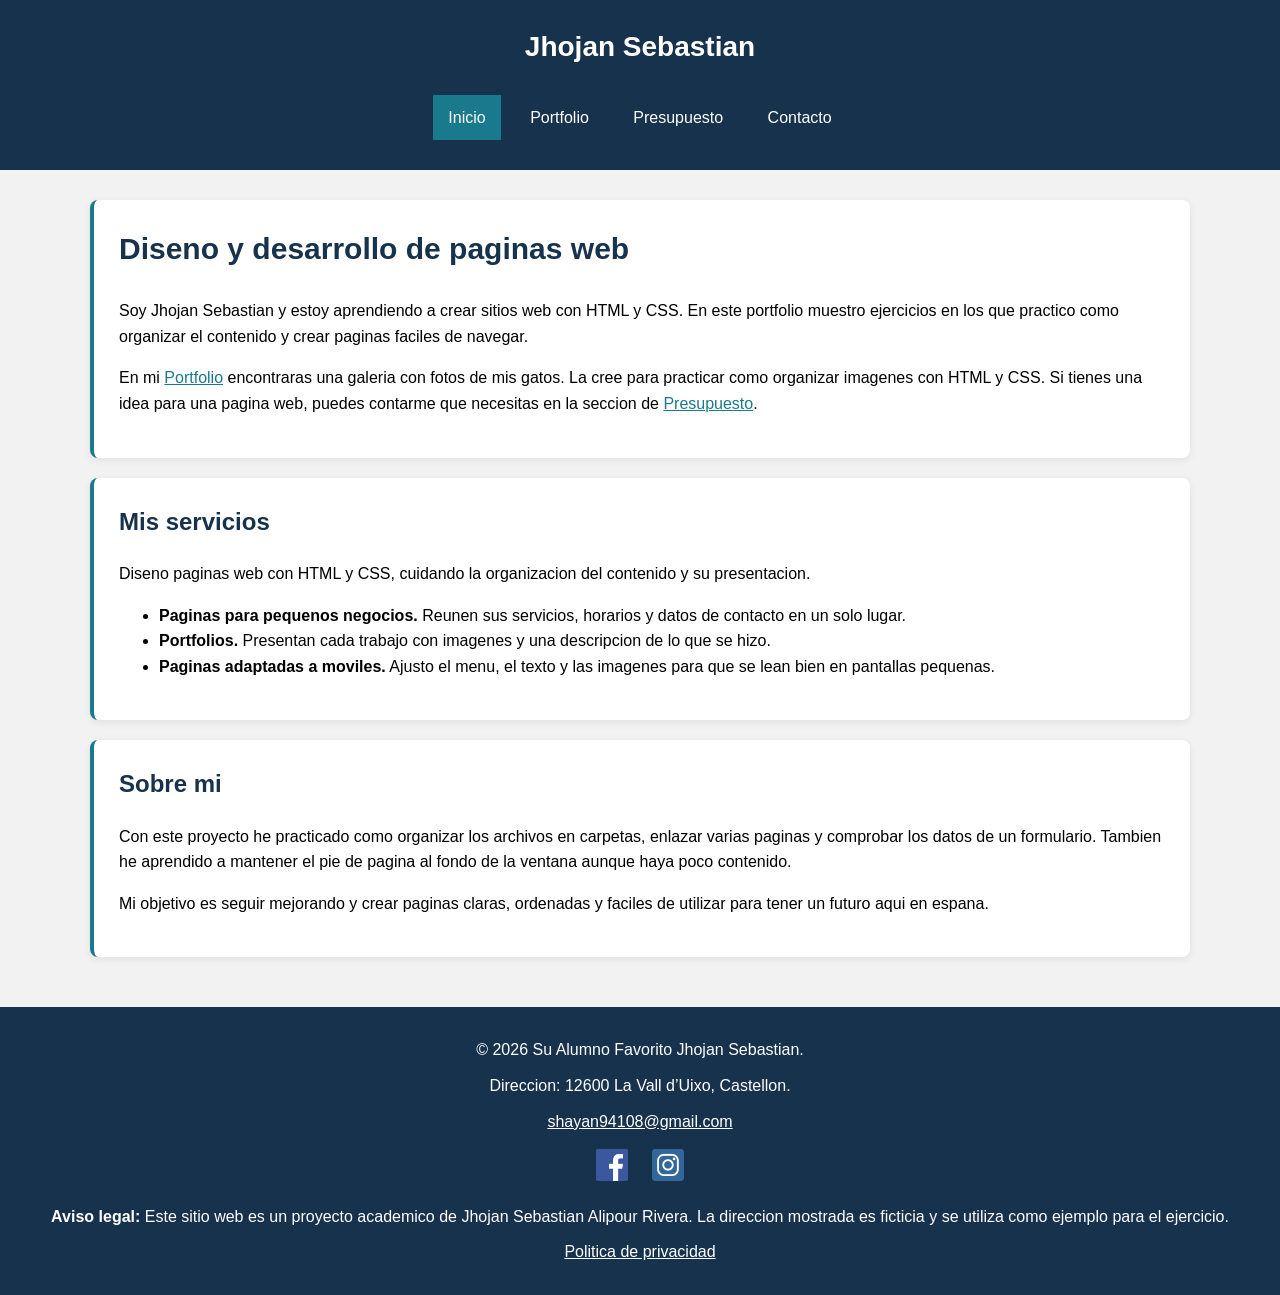
<file: index.html>
<!DOCTYPE html>
<html lang="es">
<head>
    <meta charset="UTF-8">
    <meta name="viewport" content="width=device-width, initial-scale=1.0">
    <meta name="description" content="Portfolio de Jhojan Sebastian, estudiante de diseno y programacion web.">
    <title>Inicio | Jhojan Sebastian</title>

    <!-- Enlace a la hoja de estilos -->
    <link rel="stylesheet" href="css/estilos.css">
</head>
<body>

    <!-- Cabecera y menu de navegacion -->
    <header>
        <p>Jhojan Sebastian</p>

        <nav>
            <ul>
                <li>
                    <a href="index.html" class="activo">Inicio</a>
                </li>
                <li>
                    <a href="views/portfolio.html">Portfolio</a>
                </li>
                <li>
                    <a href="views/presupuesto.html">Presupuesto</a>
                </li>
                <li>
                    <a href="views/contacto.html">Contacto</a>
                </li>
            </ul>
        </nav>
    </header>

    <!-- Contenido principal de la pagina -->
    <main>

        <!-- Presentacion -->
        <section>
            <h1>Diseno y desarrollo de paginas web</h1>
            <p>
                Soy Jhojan Sebastian y estoy aprendiendo a crear sitios web con
                HTML y CSS. En este portfolio muestro ejercicios en los que
                practico como organizar el contenido y crear paginas faciles de navegar.
            </p>
            <p>
                En mi <a href="views/portfolio.html">Portfolio</a> encontraras una
                galeria con fotos de mis gatos. La cree para practicar como organizar
                imagenes con HTML y CSS. Si tienes una idea para una pagina web,
                puedes contarme que necesitas en la seccion de
                <a href="views/presupuesto.html">Presupuesto</a>.
            </p>
        </section>

        <!-- Servicios -->
        <section>
            <h2>Mis servicios</h2>
            <p>
                Diseno paginas web con HTML y CSS, cuidando
                la organizacion del contenido y su presentacion.
            </p>

            <ul>
                <li><strong>Paginas para pequenos negocios.</strong> Reunen sus
                    servicios, horarios y datos de contacto en un solo lugar.</li>
                <li><strong>Portfolios.</strong> Presentan cada trabajo con imagenes
                    y una descripcion de lo que se hizo.</li>
                <li><strong>Paginas adaptadas a moviles.</strong> Ajusto el menu,
                    el texto y las imagenes para que se lean bien en pantallas pequenas.</li>
            </ul>
        </section>

        <!-- Informacion personal -->
        <section>
            <h2>Sobre mi</h2>
            <p>
                Con este proyecto he practicado como organizar los archivos en
                carpetas, enlazar varias paginas y comprobar los datos de un
                formulario. Tambien he aprendido a mantener el pie de pagina al
                fondo de la ventana aunque haya poco contenido.
            </p>
            <p>
                Mi objetivo es seguir mejorando y crear paginas
                claras, ordenadas y faciles de utilizar para tener un futuro aqui en espana.
            </p>
        </section>

    </main>

    <!-- Pie de pagina -->
    <footer>
        <p>&copy; 2026 Su Alumno Favorito Jhojan Sebastian.</p>

         <p>
            Direccion:
            12600 La Vall d’Uixo, Castellon.
         </p>

        <p>
            <a href="mailto:shayan94108@gmail.com">
                shayan94108@gmail.com
            </a>
        </p>

        <!-- Enlaces a mis redes sociales -->
        <div class="redes-sociales">
            <a href="https://www.facebook.com/shayan94108">
                <img src="assets/images/facebook.png" width="960" height="960" alt="Mi Facebook">
            </a>

            <a href="https://www.instagram.com/shayan94108/">
                <img src="assets/images/instagram.png" width="512" height="512" alt="Mi Instagram">
            </a>
        </div>

        <p>
            <strong>Aviso legal:</strong>
            Este sitio web es un proyecto academico de
            Jhojan Sebastian Alipour Rivera.
            La direccion mostrada es ficticia y se utiliza
            como ejemplo para el ejercicio.
        </p>

        <p>
            <a href="views/presupuesto.html#politica-privacidad">
                Politica de privacidad
            </a>
        </p>
    </footer>

</body>
</html>
</file>
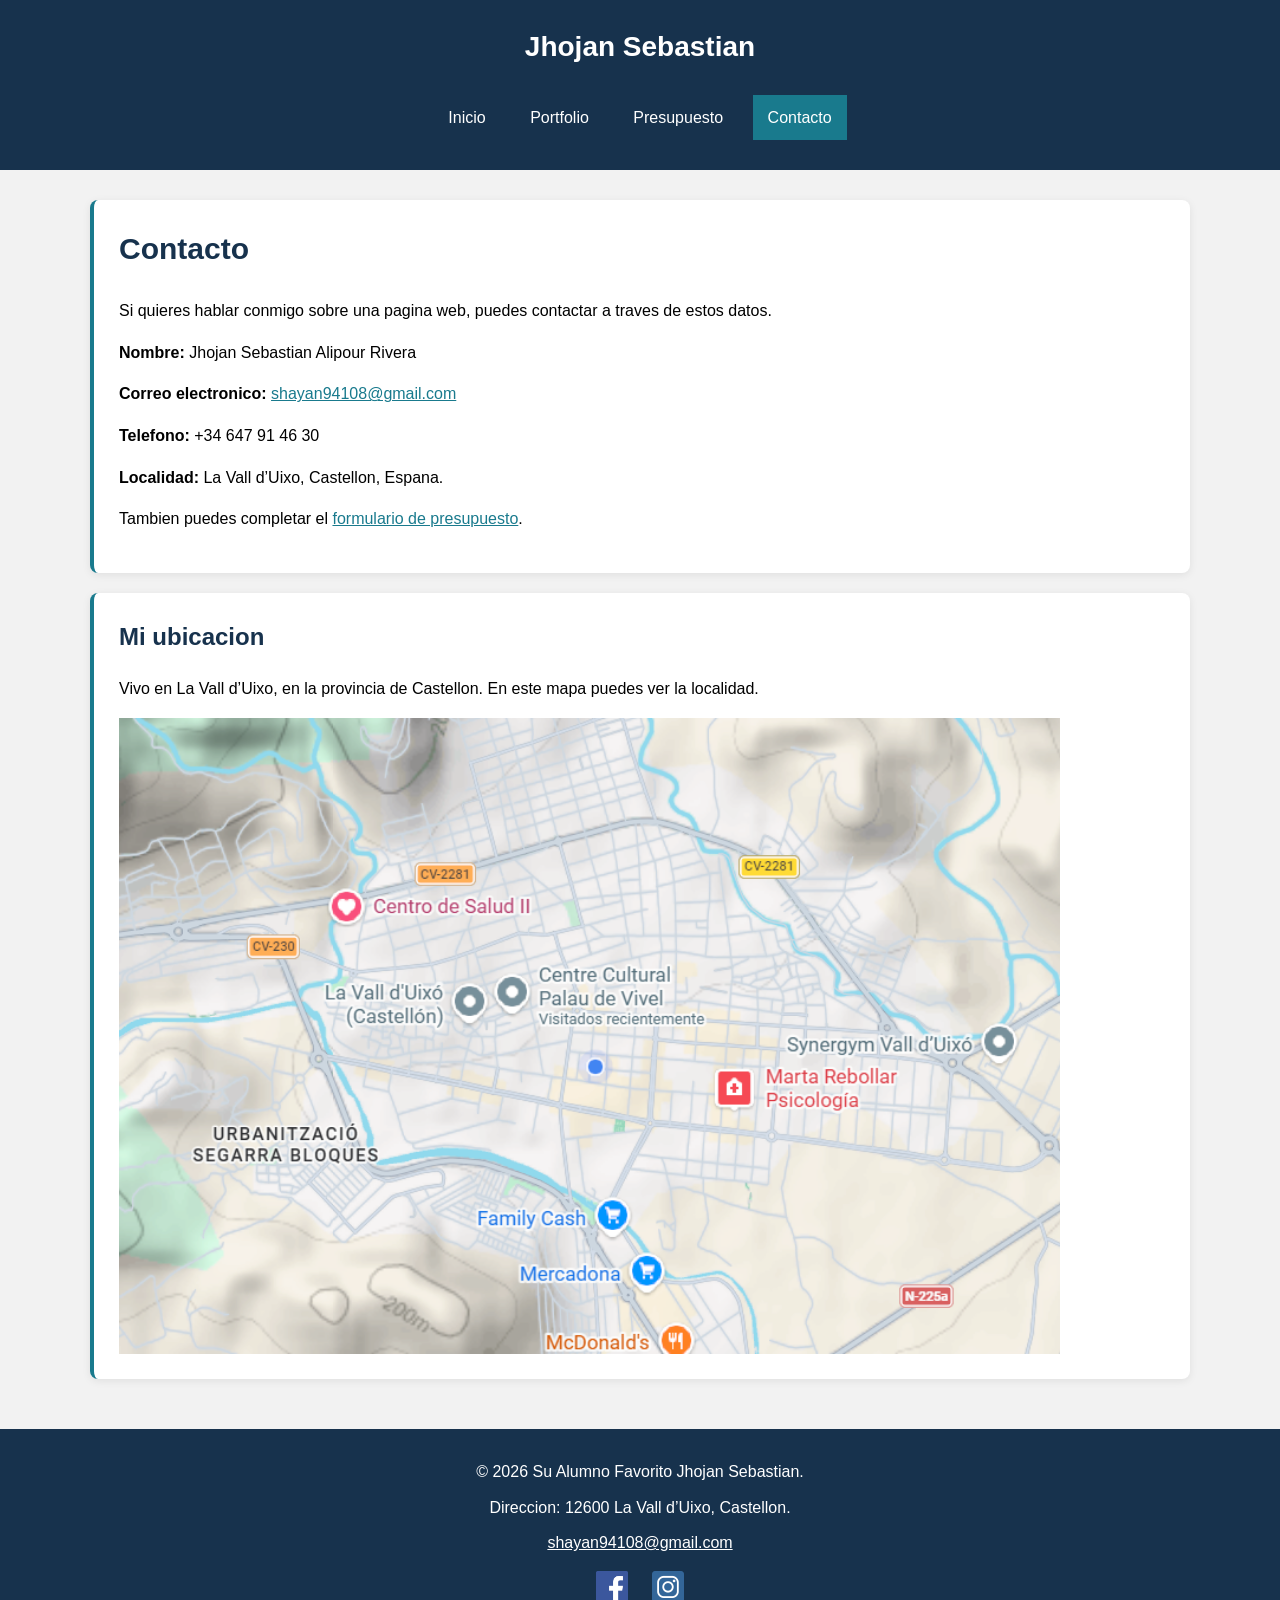
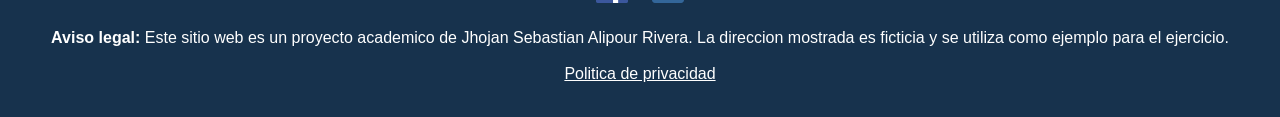
<file: views/contacto.html>
<!DOCTYPE html>
<html lang="es">
<head>
    <meta charset="UTF-8">
    <meta name="viewport" content="width=device-width, initial-scale=1.0">
    <meta name="description" content="Datos de contacto de Jhojan Sebastian Alipour Rivera, en La Vall d’Uixó.">
    <title>Contacto | Jhojan Sebastian</title>

    <link rel="stylesheet" href="../css/estilos.css">
</head>
<body>

    <!-- Cabecera y menu de navegacion -->
    <header>
        <p>Jhojan Sebastian</p>

        <nav>
            <ul>
                <li>
                    <a href="../index.html">Inicio</a>
                </li>
                <li>
                    <a href="portfolio.html">Portfolio</a>
                </li>
                <li>
                    <a href="presupuesto.html">Presupuesto</a>
                </li>
                <li>
                    <a href="contacto.html" class="activo">Contacto</a>
                </li>
            </ul>
        </nav>
    </header>

    <main>

        <!-- Datos de contacto -->
        <section>
            <h1>Contacto</h1>

            <p>
                Si quieres hablar conmigo sobre una pagina web,
                puedes contactar a traves de estos datos.
            </p>

            <p>
                <strong>Nombre:</strong>
                Jhojan Sebastian Alipour Rivera
            </p>

            <p>
                <strong>Correo electronico:</strong>
                <a href="mailto:shayan94108@gmail.com">
                    shayan94108@gmail.com
                </a>
            </p>

            <p>
                <strong>Telefono:</strong>
                +34 647 91 46 30
            </p>

            <p>
                <strong>Localidad:</strong>
                La Vall d’Uixo, Castellon, Espana.
            </p>

            <p>
                Tambien puedes completar el
                <a href="presupuesto.html">formulario de presupuesto</a>.
            </p>
        </section>

        <!-- Mapa de la localidad -->
        <section>
            <h2>Mi ubicacion</h2>

            <p>
                Vivo en La Vall d’Uixo, en la provincia de Castellon.
                En este mapa puedes ver la localidad.
            </p>

            <img class="mapa" src="../assets/images/mapa.png"
                 width="796" height="538"
                 alt="Mapa de La Vall d’Uixo, en Castellon">
        </section>

    </main>

    <!-- Pie de pagina -->
    <footer>
        <p>&copy; 2026 Su Alumno Favorito Jhojan Sebastian.</p>

         <p>
            Direccion:
            12600 La Vall d’Uixo, Castellon.
        </p>

        <p>
            <a href="mailto:shayan94108@gmail.com">
                shayan94108@gmail.com
            </a>
        </p>

        <!-- Enlaces a mis redes sociales -->
        <div class="redes-sociales">
            <a href="https://www.facebook.com/shayan94108">
                <img src="../assets/images/facebook.png" width="960" height="960" alt="Mi Facebook">
            </a>

            <a href="https://www.instagram.com/shayan94108/">
                <img src="../assets/images/instagram.png" width="512" height="512" alt="Mi Instagram">
            </a>
        </div>

        <p>
            <strong>Aviso legal:</strong>
            Este sitio web es un proyecto academico de
            Jhojan Sebastian Alipour Rivera.
            La direccion mostrada es ficticia y se utiliza
            como ejemplo para el ejercicio.
        </p>

        <p>
            <a href="presupuesto.html#politica-privacidad">
                Politica de privacidad
            </a>
        </p>
    </footer>
</body>
</html>
</file>
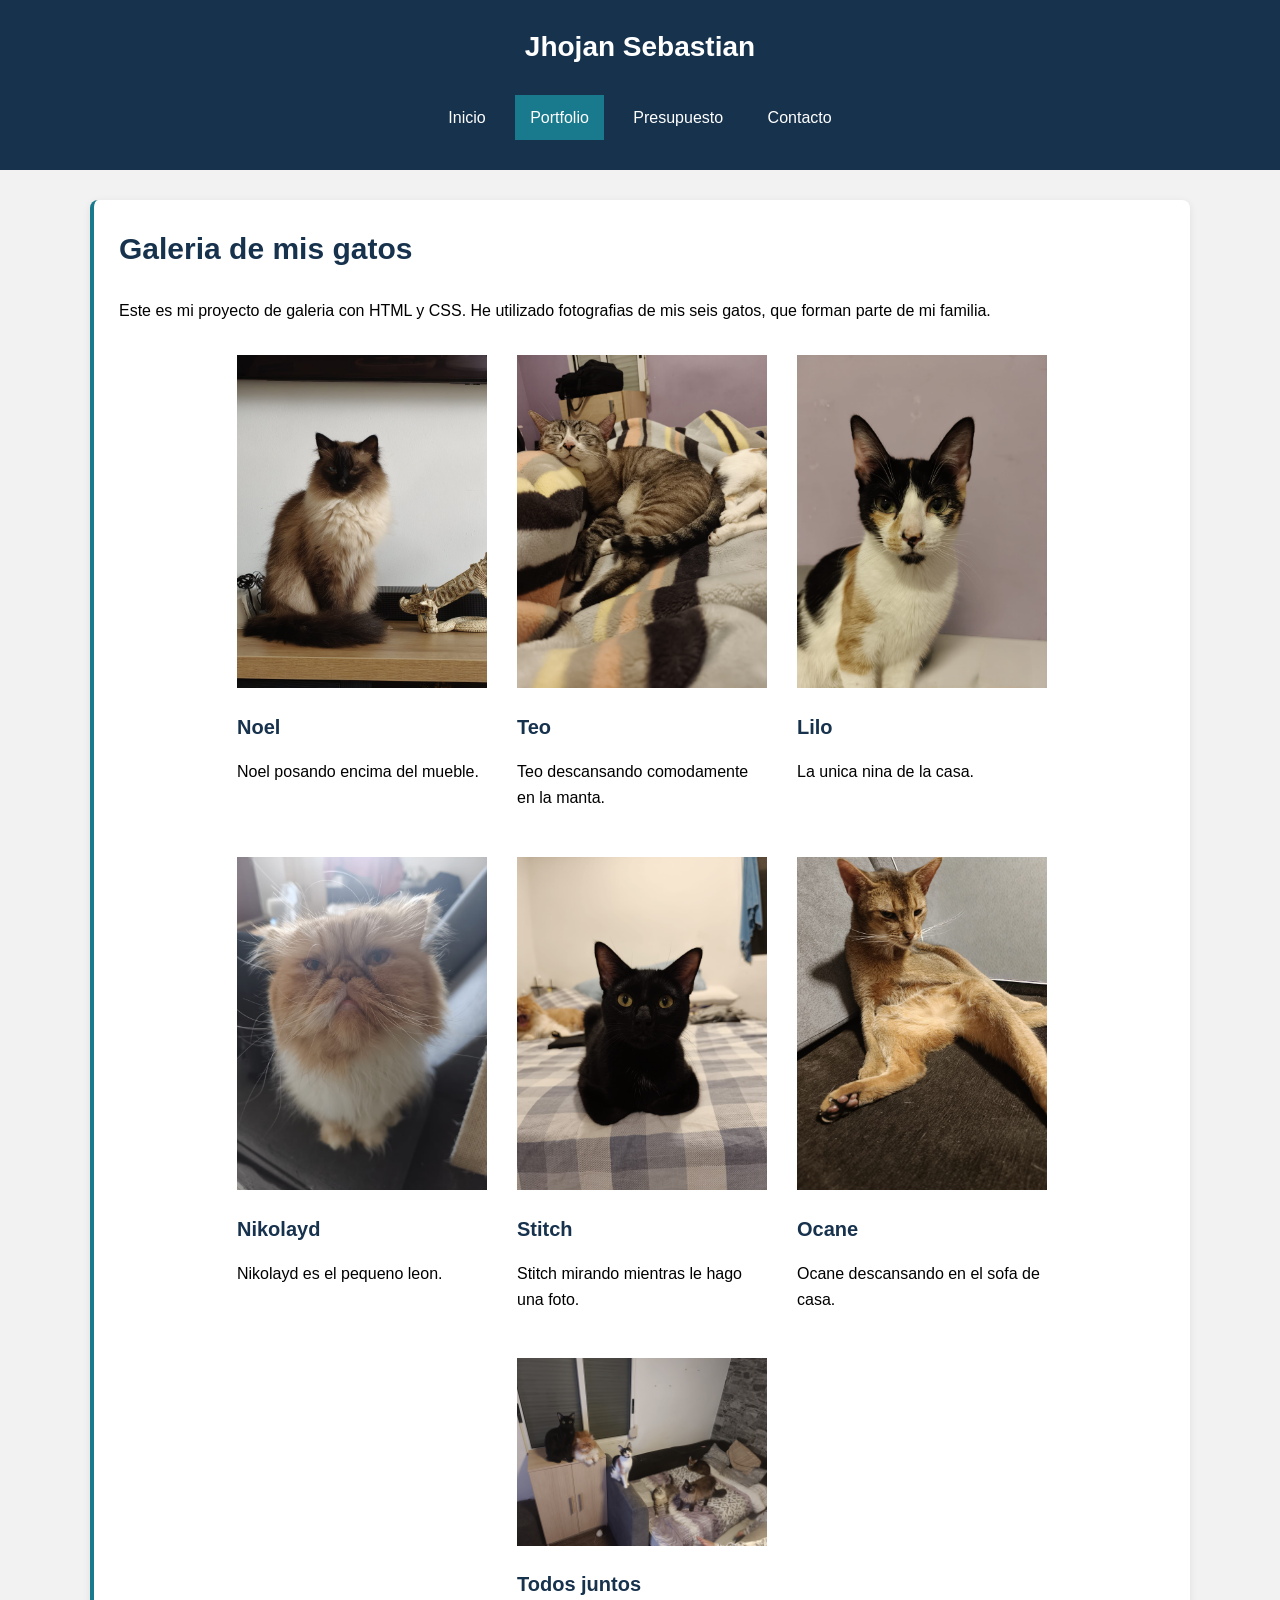
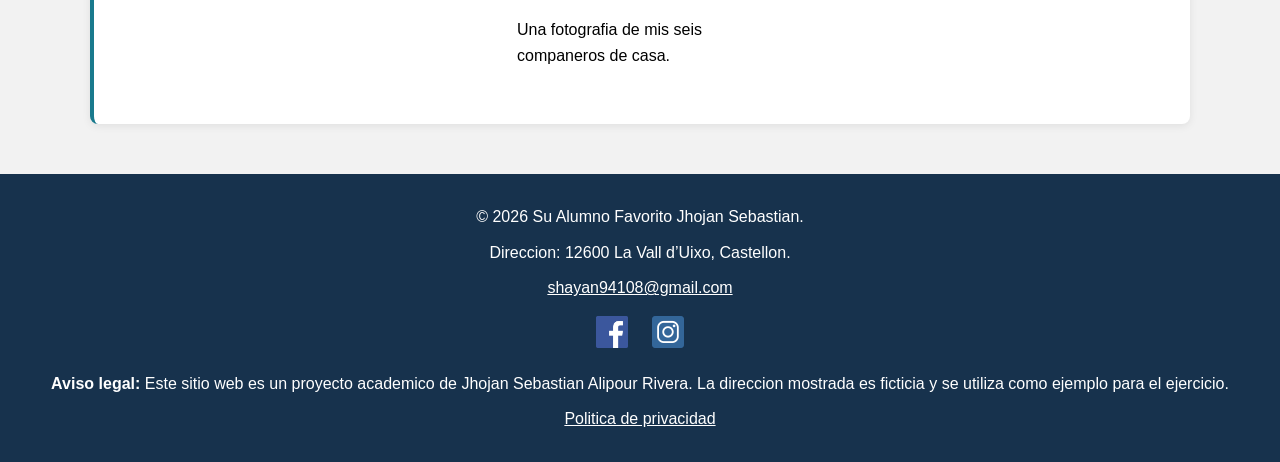
<file: views/portfolio.html>
<!DOCTYPE html>
<html lang="es">
<head>
    <meta charset="UTF-8">
    <meta name="viewport" content="width=device-width, initial-scale=1.0">
    <meta name="description" content="Galeria de mis seis gatos, creada como practica de HTML y CSS.">
    <title>Portfolio | Jhojan Sebastian</title>

    <link rel="stylesheet" href="../css/estilos.css">
</head>
<body>

    <!-- Cabecera y menu de navegacion -->
    <header>
        <p>Jhojan Sebastian</p>

        <nav>
            <ul>
                <li>
                    <a href="../index.html">Inicio</a>
                </li>
                <li>
                    <a href="portfolio.html" class="activo">Portfolio</a>
                </li>
                <li>
                    <a href="presupuesto.html">Presupuesto</a>
                </li>
                <li>
                    <a href="contacto.html">Contacto</a>
                </li>
            </ul>
        </nav>
    </header>

    <main>
        <section>
            <h1>Galeria de mis gatos</h1>
            <p>
                Este es mi proyecto de galeria con HTML y CSS.
                He utilizado fotografias de mis seis gatos,
                que forman parte de mi familia.
            </p>

            <!-- Galeria de fotografias -->
            <div class="galeria">

                <div class="proyecto">
                    <img src="../assets/images/noel.jpeg" alt="Noel sentado sobre un mueble"
                    width="1536" height="2048">
                    <h2>Noel</h2>
                    <p>Noel posando encima del mueble.</p>
                </div>

                <div class="proyecto">
                    <img src="../assets/images/Teo.jpeg" alt="Teo dormido sobre una manta"
                    width="1536" height="2048">
                    <h2>Teo</h2>
                    <p>Teo descansando comodamente en la manta.</p>
                </div>

                <div class="proyecto">
                    <img src="../assets/images/lilo.jpeg" alt="Lilo mirando a la camara"
                    width="1536" height="2048">
                    <h2>Lilo</h2>
                    <p>La unica nina de la casa.</p>
                </div>

                <div class="proyecto">
                    <img src="../assets/images/Nikolayd.jpeg" alt="Primer plano de Nikolayd"
                    width="1536" height="2048">
                    <h2>Nikolayd</h2>
                    <p>Nikolayd es el pequeno leon.</p>
                </div>

                <div class="proyecto">
                    <img src="../assets/images/Stitch.jpeg" alt="Stitch sentado sobre la cama"
                    width="1536" height="2048">
                    <h2>Stitch</h2>
                    <p>Stitch mirando mientras le hago una foto.</p>
                </div>

                <div class="proyecto">
                    <img src="../assets/images/Ocane.jpeg" alt="Ocane descansando en el sofa"
                    width="1536" height="2048">
                    <h2>Ocane</h2>
                    <p>Ocane descansando en el sofa de casa.</p>
                </div>

                <div class="proyecto">
                    <img src="../assets/images/juntos.jpeg" alt="Mis seis gatos juntos en la habitacion"
                    width="2048" height="1536">
                    
                    <h2>Todos juntos</h2>
                    <p>Una fotografia de mis seis companeros de casa.</p>
                </div>

            </div>
        </section>
    </main>

    <!-- Pie de pagina -->
    <footer>
        <p>&copy; 2026 Su Alumno Favorito Jhojan Sebastian.</p>

         <p>
            Direccion:
            12600 La Vall d’Uixo, Castellon.
        </p>

        <p>
            <a href="mailto:shayan94108@gmail.com">
                shayan94108@gmail.com
            </a>
        </p>

        <!-- Enlaces a mis redes sociales -->
        <div class="redes-sociales">
            <a href="https://www.facebook.com/shayan94108">
                <img src="../assets/images/facebook.png" alt="Mi Facebook"
                width="960" height="960">
            </a>

            <a href="https://www.instagram.com/shayan94108/">
                <img src="../assets/images/instagram.png" alt="Mi Instagram"
                width="512" height="512">
            </a>
        </div>

        <p>
            <strong>Aviso legal:</strong>
            Este sitio web es un proyecto academico de
            Jhojan Sebastian Alipour Rivera.
            La direccion mostrada es ficticia y se utiliza
            como ejemplo para el ejercicio.
        </p>

        <p>
            <a href="presupuesto.html#politica-privacidad">
                Politica de privacidad
            </a>
        </p>
    </footer>
</body>
</html>
</file>
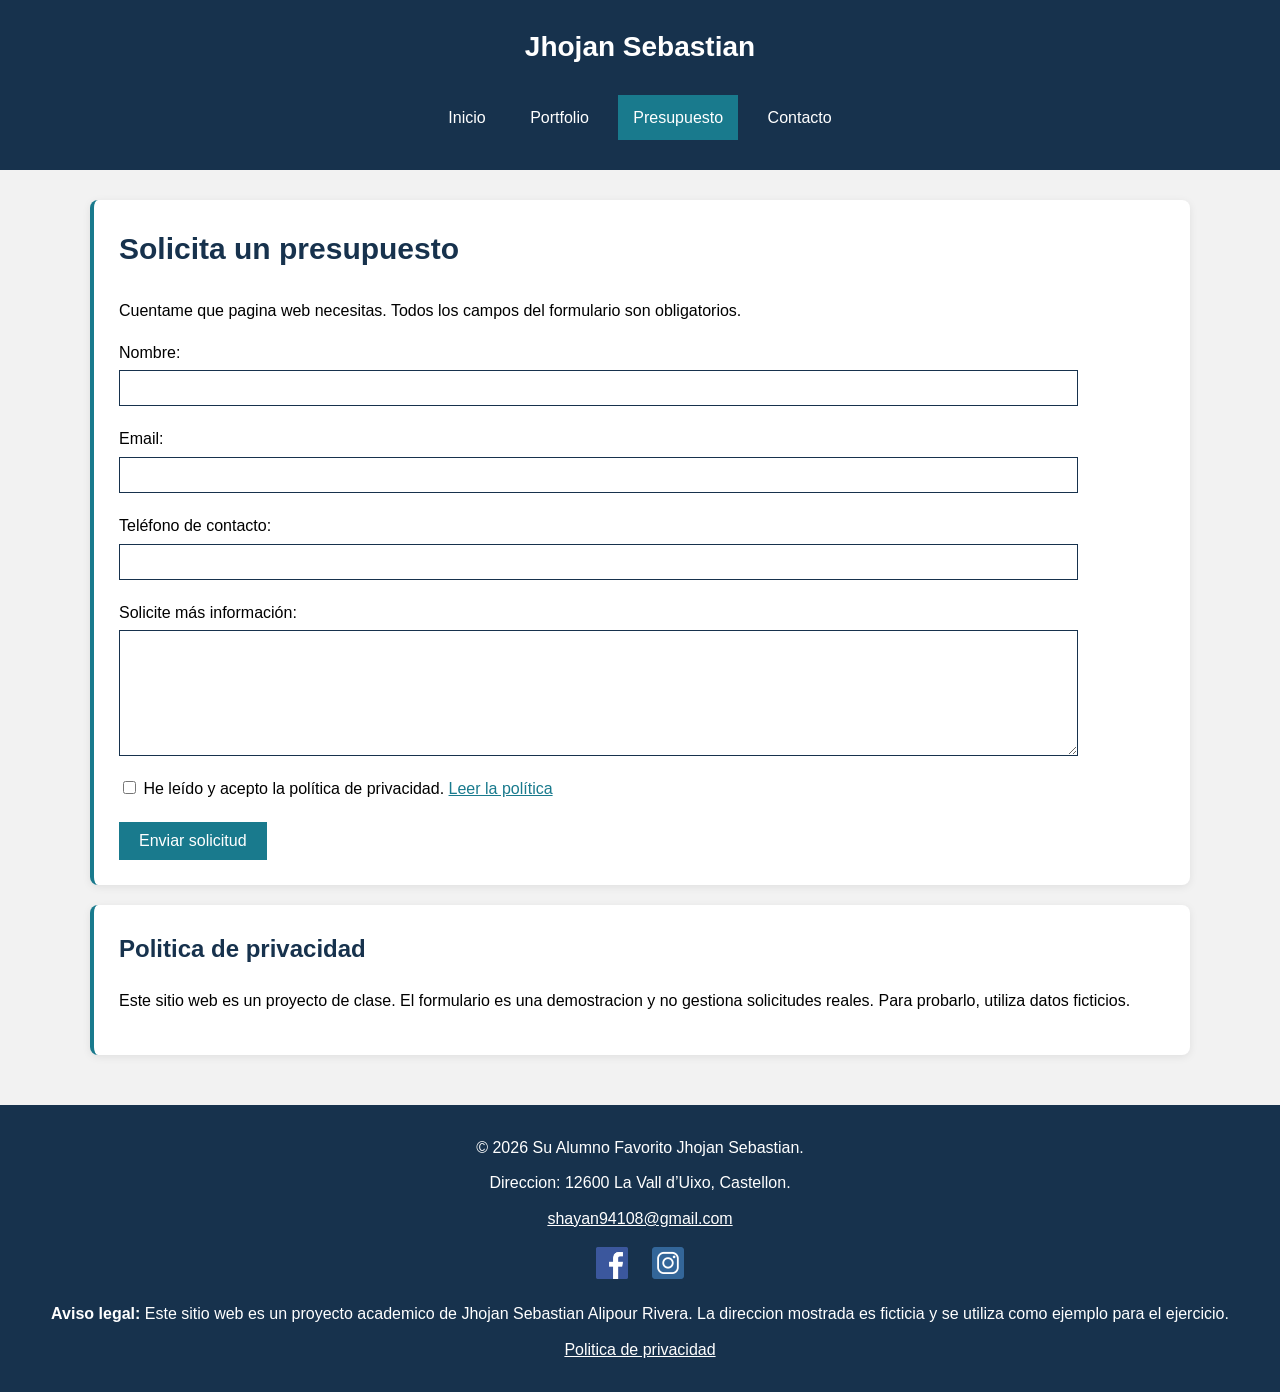
<file: views/presupuesto.html>
<!DOCTYPE html>
<html lang="es">
<head>
    <meta charset="UTF-8">
    <meta name="viewport" content="width=device-width, initial-scale=1.0">
    <meta name="description" content="Formulario para solicitar información sobre mis servicios de diseño web.">
    <title>Presupuesto | Jhojan Sebastian</title>

    <link rel="stylesheet" href="../css/estilos.css">
</head>
<body>

    <!-- Cabecera y menu de navegacion -->
    <header>
        <p>Jhojan Sebastian</p>

        <nav>
            <ul>
                <li>
                    <a href="../index.html">Inicio</a>
                </li>
                <li>
                    <a href="portfolio.html">Portfolio</a>
                </li>
                <li>
                    <a href="presupuesto.html" class="activo">Presupuesto</a>
                </li>
                <li>
                    <a href="contacto.html">Contacto</a>
                </li>
            </ul>
        </nav>
    </header>

    <main>
        <section>
            <h1>Solicita un presupuesto</h1>

            <p>
                Cuentame que pagina web necesitas.
                Todos los campos del formulario son obligatorios.
            </p>

            <!-- Formulario de practica con validacion HTML5 -->
            <form class="formulario" action="presupuesto.html" method="get">

                <p>
                    <label for="nombre">Nombre:</label>
                    <input class="campo" type="text" name="nombre" id="nombre"
                            pattern="[\p{L}\p{M}]+(?:[ '’\-][\p{L}\p{M}]+)*"
                            title="Escribe un nombre sin números. Puedes usar tildes, espacios, guiones y apóstrofos."
                            required>
                </p>

                <p>
                    <label for="email">Email:</label>
                    <input class="campo" type="email" name="email" id="email"
                            pattern="[^@\s]+@[^@\s]+\.[^@\s]+"
                            title="Escribe un correo completo, por ejemplo nombre@ejemplo.com."
                            required>
                </p>

                <p>
                    <label for="telefono">Teléfono de contacto:</label>
                    <input class="campo" type="tel" name="telefono"
                           id="telefono" pattern="[0-9]{9}"
                           maxlength="9"
                           title="Escribe un telefono de 9 cifras, sin espacios."
                           required>
                </p>

                <p>
                    <label for="informacion">Solicite más información:</label>
                    <textarea class="campo" name="informacion"
                              id="informacion" rows="6" cols="30"
                              required></textarea>
                </p>

                <!-- La casilla debe marcarse para enviar el formulario -->
                <p>
                    <input type="checkbox" name="privacidad"
                           id="privacidad" value="aceptada" required>

                    <label for="privacidad">He leído y acepto la política de privacidad.</label>
                    <a href="#politica-privacidad">Leer la política</a>
                </p>

                <input class="boton" type="submit" value="Enviar solicitud">

            </form>
        </section>

        <!-- Informacion sobre el uso del formulario -->
        <section id="politica-privacidad">
            <h2>Politica de privacidad</h2>

            <p>
                Este sitio web es un proyecto de clase.
                El formulario es una demostracion y no gestiona
                solicitudes reales. Para probarlo, utiliza datos ficticios.
            </p>
        </section>
    </main>

    <!-- Pie de pagina -->
    <footer>
        <p>&copy; 2026 Su Alumno Favorito Jhojan Sebastian.</p>

        <p>
            Direccion:
            12600 La Vall d’Uixo, Castellon.
        </p>

        <p>
            <a href="mailto:shayan94108@gmail.com">
                shayan94108@gmail.com
            </a>
        </p>

        <!-- Enlaces a mis redes sociales -->
        <div class="redes-sociales">
            <a href="https://www.facebook.com/shayan94108">
                <img src="../assets/images/facebook.png" width="960" height="960" alt="Mi Facebook">
            </a>

            <a href="https://www.instagram.com/shayan94108/">
                <img src="../assets/images/instagram.png" width="512" height="512" alt="Mi Instagram">
            </a>
        </div>

        <p>
            <strong>Aviso legal:</strong>
            Este sitio web es un proyecto academico de
            Jhojan Sebastian Alipour Rivera.
            La direccion mostrada es ficticia y se utiliza
            como ejemplo para el ejercicio.
        </p>

        <p>
            <a href="presupuesto.html#politica-privacidad">
                Politica de privacidad
            </a>
        </p>
    </footer>

</body>
</html>
</file>
<file: css/estilos.css>
/* Estilo general de la pagina */
body {
    margin: 0;
    font-family: Arial, sans-serif;
    font-size: 16px;
    line-height: 1.6;
    color: black;
    background-color: #f2f2f2;
    min-height: 100vh;
    display: flex;
    flex-direction: column;
    }

/* Cabecera */
header {
    padding: 25px;
    text-align: center;
    color: white;
    background-color: #17324d;
}

/* Nombre del sitio */
header p {
    margin: 0;
    font-size: 28px;
    font-weight: bold;
}

/* Lista del menu */
nav ul {
    margin-top: 20px;
    margin-bottom: 0;
    padding: 0;
    list-style-type: none;
}

/* Colocamos las opciones del menu en una linea */
nav li {
    display: inline-block;
    margin: 5px;
}

/* Enlaces del menu */
nav a {
    display: inline-block;
    padding: 10px 15px;
    color: white;
    text-decoration: none;
}

/* Resaltamos la pagina actual */
nav a.activo {
    background-color: #197a8d;
}

/* Cambiamos el fondo al pasar el raton */
nav a:hover {
    background-color: #197a8d;
}

/* Contenido principal centrado */
main {
    width: 90%;
    margin: 30px auto;
    flex: 1;
    max-width: 1100px;
}

/* Secciones del contenido */
section {
    margin-bottom: 20px;
    padding: 25px;
    background-color: white;
    border-left: 4px solid #197a8d;
    border-radius: 8px;
    box-shadow: 0 2px 8px rgba(0, 0, 0, 0.08);
}

/* Titulos */
h1 {
    margin-top: 0;
    font-size: 30px;
    color: #17324d;
}

h2 {
    margin-top: 0;
    font-size: 24px;
    color: #17324d;
}

/* Pie de pagina */
footer {
    padding: 20px;
    text-align: center;
    color: white;
    background-color: #17324d;
}
/* Organización de la galeria */
.galeria {
    display: flex;
    flex-wrap: wrap;
    justify-content: center;
}

/* Cada proyecto de la galeria */
.proyecto {
    width: 250px;
    margin: 15px;
}

/* Imágenes de los proyectos */
.proyecto img {
    width: 100%;
    height: auto;
}

/* Títulos de los proyectos */
.proyecto h2 {
    margin-top: 15px;
    font-size: 20px;
}
/* Separación entre los campos del formulario */
.formulario p {
    margin-bottom: 20px;
}

/* Cajas para escribir los datos */
.campo {
    display: block;
    width: 90%;
    margin-top: 5px;
    padding: 8px;
    font-family: Arial, sans-serif;
    font-size: 16px;
    color: black;
    background-color: white;
    border: 1px solid #17324d;
}

/* Botón del formulario */
.boton {
    padding: 10px 20px;
    font-size: 16px;
    color: white;
    background-color: #197a8d;
    border: none;
    cursor: pointer;
}

/* Cambio de color al pasar el raton */
.boton:hover {
    background-color: #17324d;
}
/* Enlaces dentro del contenido */
main a {
    color: #197a8d;
}

/* Color de los enlaces al pasar el raton */
main a:hover {
    color: #17324d;
}

/* Imagen del mapa */
.mapa {
    display: block;
    width: 90%;
    height: auto;
    margin-top: 15px;
}
/* Separación de los textos del pie */
footer p {
    margin: 10px 0;
}

/* Enlaces del pie de página */
footer a {
    color: white;
}

/* Separación entre las redes sociales */
.redes-sociales a {
    display: inline-block;
    margin: 5px 10px;
}

/* Tamaño de los logotipos */
.redes-sociales img {
    width: 32px;
    height: 32px;
}
/* Ajustes para pantallas pequenas */
@media (max-width: 480px) {
    header,
    footer {
        padding: 15px;
    }

    main {
        margin: 15px auto;
    }

    section {
        padding: 16px;
    }

    nav a {
        padding: 8px 10px;
    }
}
</file>
